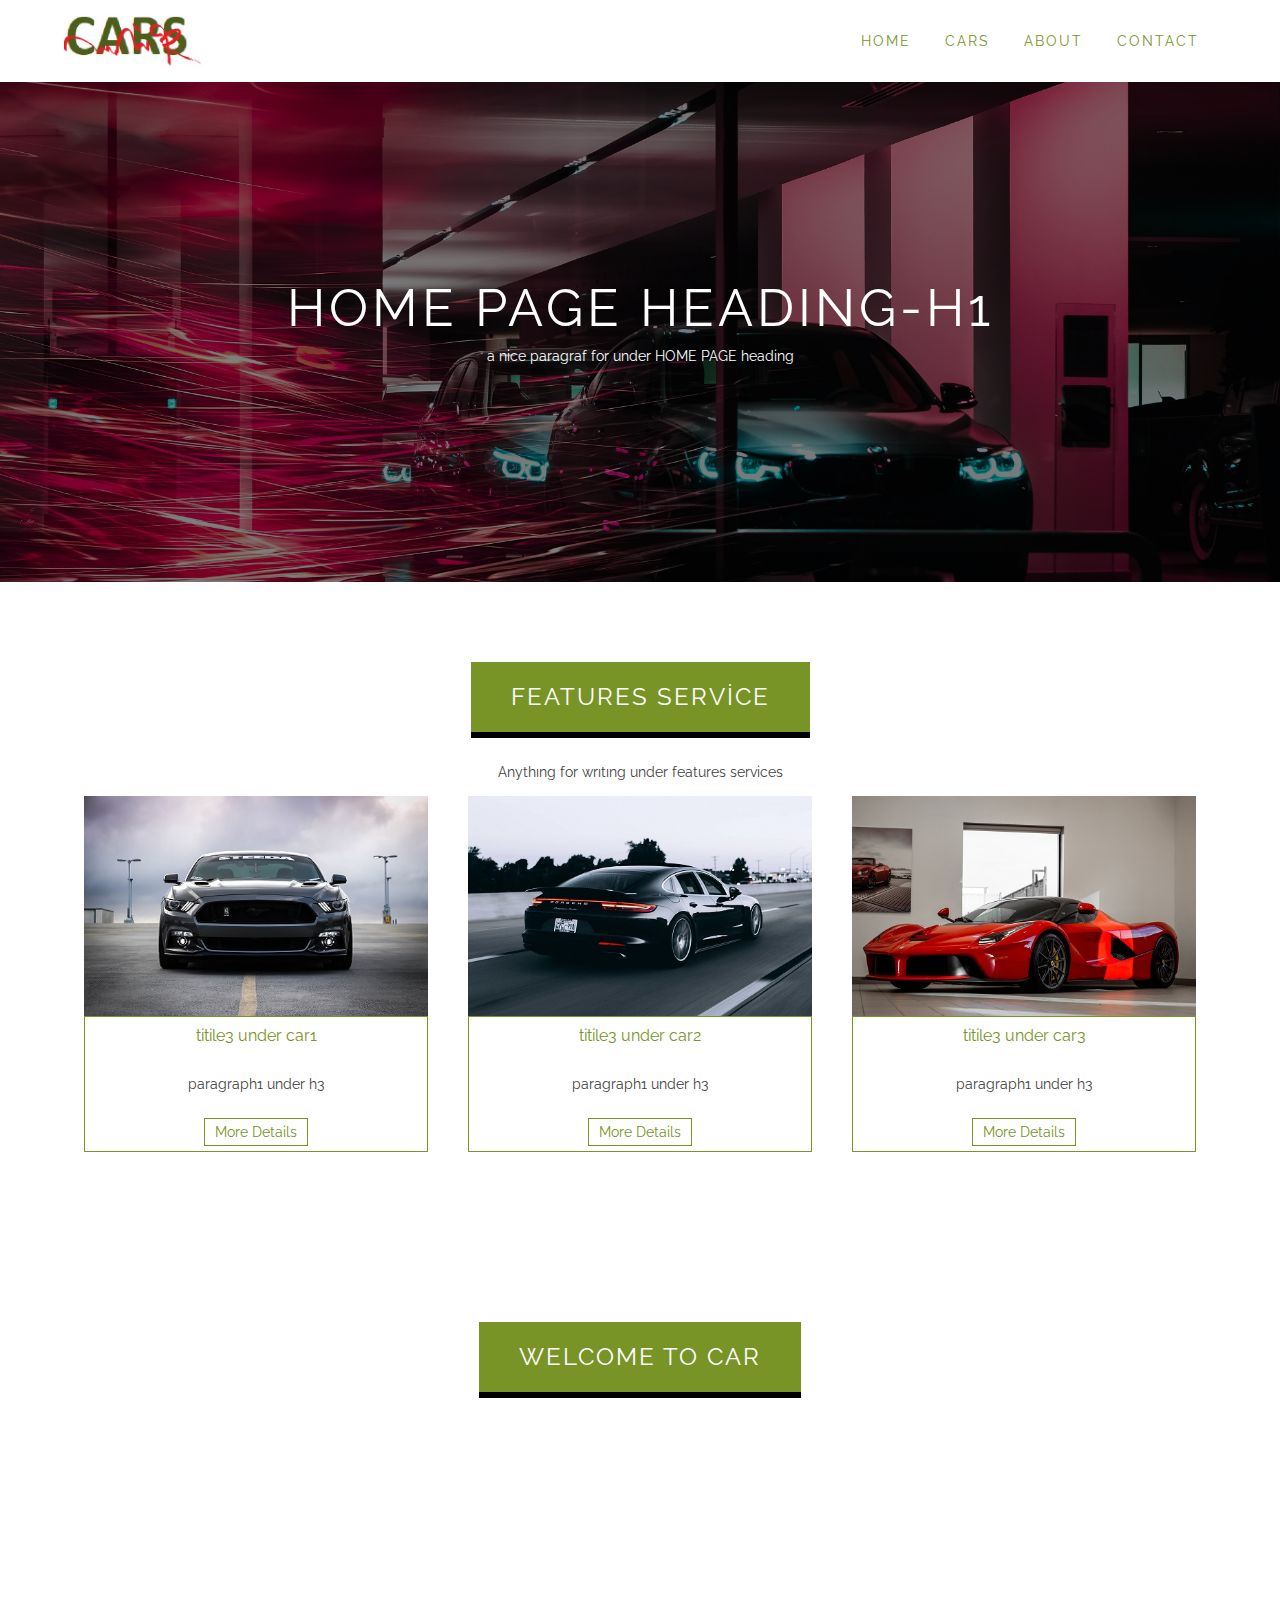
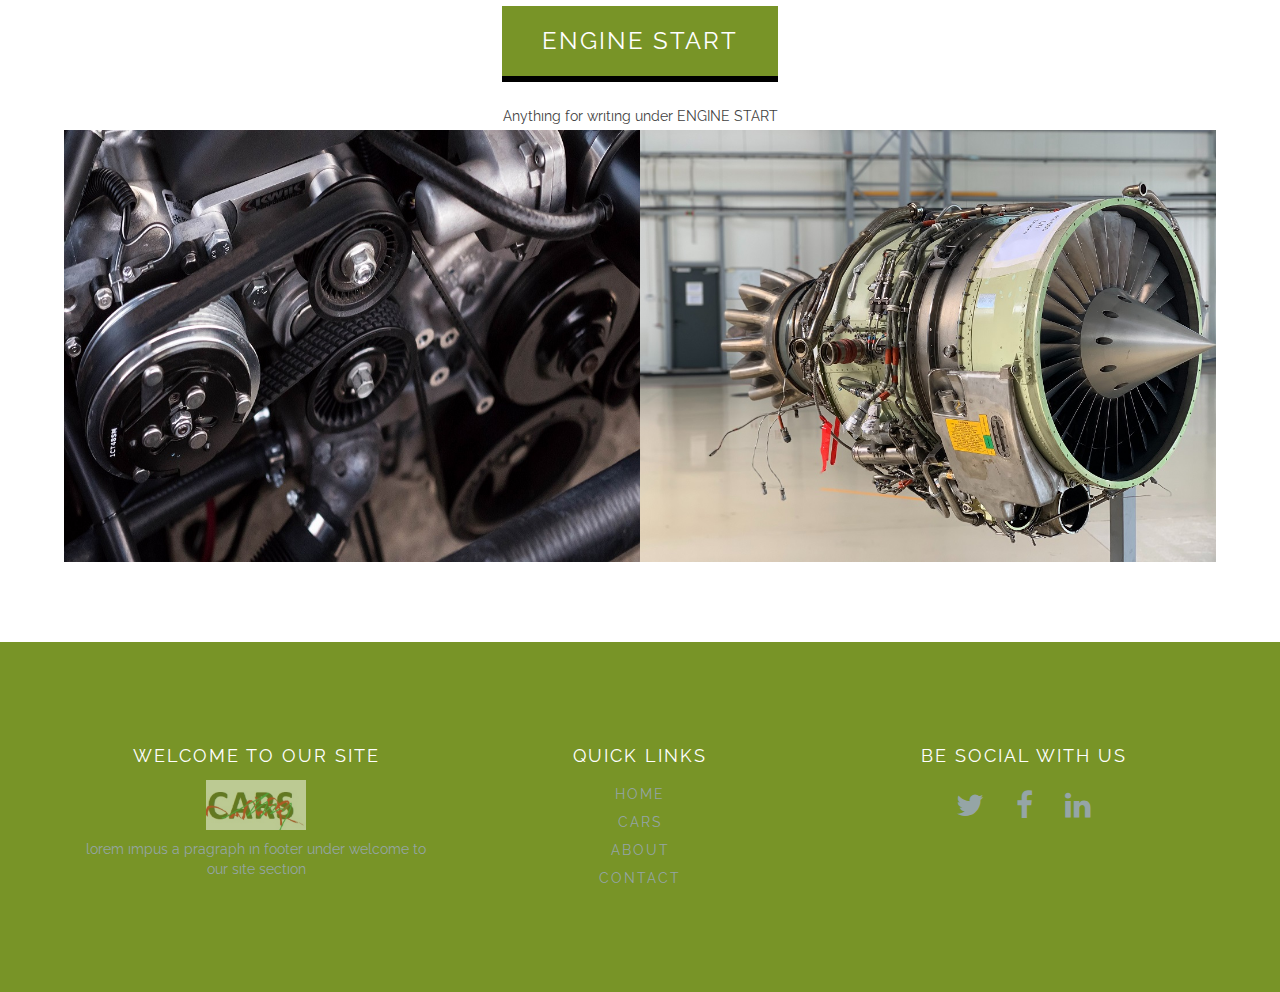
<file: index.html>
<!Doctype html>
<html lang="en">
    <head>
        <meta charset="utf-8">
        <meta name="author" content="Having a car is having a daughter">
        <meta name="author" content="Mapota Tech. Product">
        <meta name="keywords" content="Cars, HTML, CSS, Mapota, Tech">
        <meta name="viewport" content="width=device-width" initial-scale="1.0">
        <title>CARS - HOME </title>
        <link rel="stylesheet" type="text/css" href="css/reset.css">
        <link rel="stylesheet" type="text/css" href="css/main.css">
        <link rel="stylesheet" href="https://cdnjs.cloudflare.com/ajax/libs/font-awesome/4.7.0/css/font-awesome.min.css">
        
        
        
    </head>
    
    <body>
        <header>
            <div class="container">
                <div class="logo">
                    <a href="index.html"> <img src="img/logo.jpg"></a> 
                   <!-- <i class="fa fa-car" style="color:yellow;"></i>
                    <i class="fa fa-car" style="font-size:24px;color:green;"></i>
                    <i class="fa fa-car" style="font-size:48px;color:red;"></i> -->
                </div> 
                
                <div class="menu">
                    <ul>
                        <li><a href="index.html">HOME</a> </li>
                        <li><a href="cars.html">CARS</a> </li>
                        <li><a href="about.html">ABOUT</a> </li>
                        <li><a href="contact.html">CONTACT</a> </li>
                                            
                    </ul>                
                </div>
            </div>
        </header>
        
        
        <!-- MAİN SECTİON  -->
        <section id="mainSlider" class="slider">
            <div id="mainCaption" class="caption">
                <h1> HOME PAGE HEADING-H1 </h1>
                <p> a nice paragraf for under HOME PAGE heading </p>
            
            </div>     
        </section>
        
        <!-- FEATURE SECTİON  -->
        <section id="features" class="sectionArea">
            <div class="featuresTop">
                <h2 class="sectionHeader"> FEATURES SERVİCE </h2>
                <P> Anythıng for wrıtıng under features services </P>
            </div>
            <div class="featuresBody">
                <div class="container">
                    <!--  item 1  -->
                    <div class="col3">
                        <div class="item">
                            <div class="zoom">
                                <img src="img/car1.jpg">
                            </div>
                            <div class="itemText">
                                <h3> titile3 under car1 </h3>
                                <p> paragraph1 under h3 </p>
                                <a href="#" class="btnDetails"> More Details </a>
                            </div>
                        </div>
                    </div>
                    
                    <!--  item 2  -->
                    
                    <div class="col3">
                        <div class="item">
                            <div class="zoom">
                                <img src="img/car2.jpg">
                            </div>
                            <div class="itemText">
                                <h3> titile3 under car2 </h3>
                                <p> paragraph1 under h3 </p>
                                <a href="#" class="btnDetails"> More Details </a>
                            </div>
                        </div>
                    </div>
                    
                    <!--  item 3  -->
                    
                    <div class="col3">
                        <div class="item">
                            <div class="zoom">
                                <img src="img/car3.jpg">
                            </div>
                            <div class="itemText">
                                <h3> titile3 under car3 </h3>
                                <p> paragraph1 under h3 </p>
                                <a href="#" class="btnDetails"> More Details </a>
                            </div>
                        </div>
                    </div>
                    
                </div>
                
            
            </div>
        
        </section>
        
    <!--  PARALLAX SECTION   -->
        <section id="parallax" class="sectionArea">
            <div class="parallaxTop">
                <h2 class="sectionHeader"> WELCOME TO CAR </h2>
                <P> Anythıng for wrıtıng under WELCOME TO CAR HEADING  </P>
            
            </div>
            
        </section>
        
        
        
         <!--  ENGINE  SECTION   -->
        
        <section id="engine" class="sectionArea">
            <div class="engineTop">
                <h2 class="sectionHeader"> ENGINE START </h2>
                <P> Anythıng for wrıtıng under ENGINE START  </P>
            </div>
            
            <div class="engineBody">
                <div class="container">
                    <!--  item 1 under engine start   -->
                    <div class="col2">
                        
                        <div class="engineContainer">
                            <img src="img/engine1.jpg" class="imageOver">
                            <div class="engineOverlay">
                                <div class="engineText"> Image Text for left part </div>
                            </div>
                        </div>
                    </div>
                    
                     <!--  item 2 under engine start   -->
                    <div class="col2">
                        
                        <div class="engineContainer">
                            <img src="img/engine2.jpg" class="imageOver">
                            <div class="engineOverlay2">
                                <div class="engineText"> Image Text for rıght part  </div>
                            </div>
                        </div>
                    </div>
                    
                    
                    
                </div>
            
            </div>
        
        </section>
        
        
           
    <!--  FOOTER SECTION   --> 
        <footer class="sectionArea">
            <div class="container">
                <!--  item 1 under footer    --> 
                <div class="col3">
                    <div class="footerItem">
                        <h3> WELCOME TO OUR SITE</h3>
                        <a href="index.html"><img src="img/logo2.jpg"></a>
                        <p> lorem ımpus a pragraph ın footer under welcome to our sıte sectıon  </p>                    
                    </div>                
                </div>
                <!--  item 2 under footer    --> 
                <div class="col3">
                    <div class="footerItem">
                        <h3> QUICK LINKS</h3>
                        <ul class="footerLinks">
                            <li><a href="index.html">HOME</a></li>
                            <li><a href="cars.html">CARS</a></li>
                            <li><a href="about.html">ABOUT</a></li>
                            <li><a href="contact.html">CONTACT</a></li>
                                                    
                        
                        </ul>
                                           
                    </div>                
                </div>
                <!--  ite 3 under footer    --> 
                <div class="col3">
                    <div class="footerItem">
                        <h3> BE SOCIAL WITH US </h3>
                        <ul class="socialLinks">
                            <li><a href="#"> <i class="fa fa-twitter"></i></a></li>
                            <li><a href="#"> <i class="fa fa-facebook"></i></a></li>
                            <li><a href="#"> <i class="fa fa-linkedin"></i></a></li>
                        </ul>                       
                    </div>                
                </div>
            </div>
        
        </footer>
        
        
        
    </body>

</html>
</file>
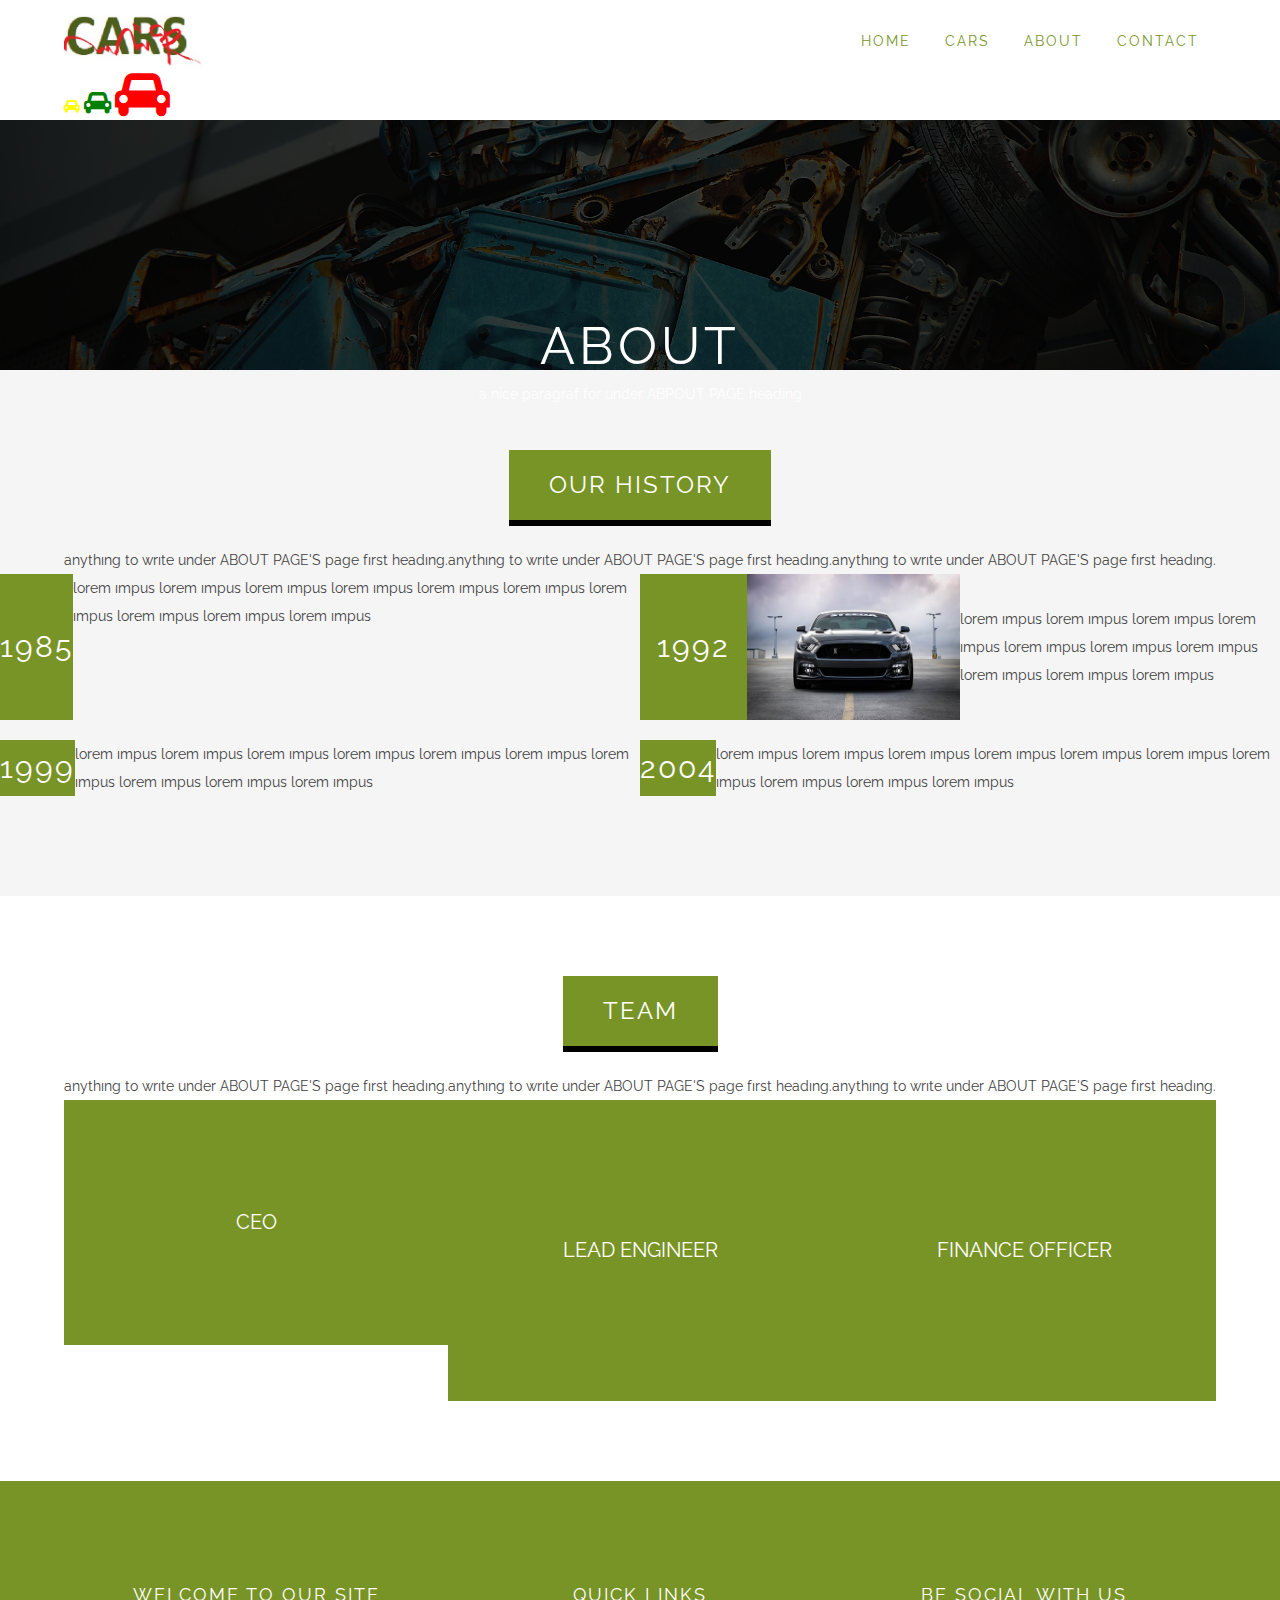
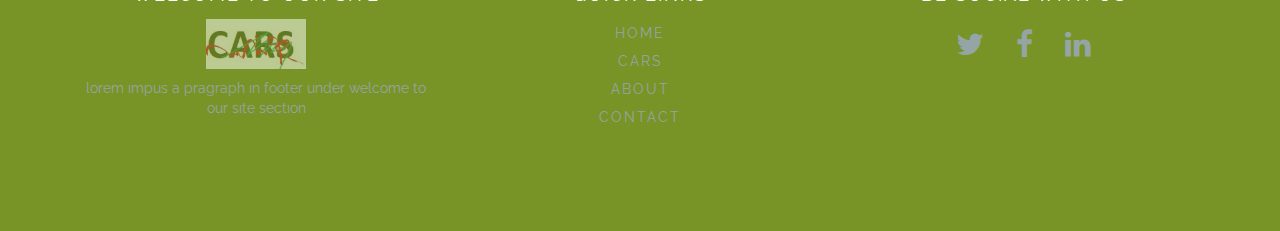
<file: about.html>
<!Doctype html>
<html lang="en">
    <head>
        <meta charset="utf-8">
        <meta name="author" content="Having a car is having a daughter">
        <meta name="author" content="Mapota Tech. Product">
        <meta name="keywords" content="Cars, HTML, CSS, Mapota, Tech">
        <meta name="viewport" content="width=device-width" initial-scale="1.0">
        <title>CARS - About </title>
        <link rel="stylesheet" type="text/css" href="css/reset.css">
        <link rel="stylesheet" type="text/css" href="css/main.css">
        <link rel="stylesheet" href="https://cdnjs.cloudflare.com/ajax/libs/font-awesome/4.7.0/css/font-awesome.min.css">
        
        
        
    </head>
    
    <body>
        <header>
            <div class="container">
                <div class="logo">
                    <a href="index.html"> <img src="img/logo.jpg"></a> 
                    <i class="fa fa-car" style="color:yellow;"></i>
                    <i class="fa fa-car" style="font-size:24px;color:green;"></i>
                    <i class="fa fa-car" style="font-size:48px;color:red;"></i>
                </div> 
                
                <div class="menu">
                    <ul>
                        <li><a href="index.html">HOME</a> </li>
                        <li><a href="cars.html">CARS</a> </li>
                        <li><a href="about.html">ABOUT</a> </li>
                        <li><a href="contact.html">CONTACT</a> </li>
                                            
                    </ul>                
                </div>
            </div>
        </header>
        
        
 <!-- MAİN SECTİON  -->
        <section id="aboutSlider" class="slider">
            <div id="aboutCaption" class="caption">
                <h1> ABOUT  </h1>
                <p> a nice paragraf for under ABPOUT PAGE heading </p>
            
            </div>     
        </section>
        
        
        
        
 <!-- OUR HISTORY SECTİON  -->
        <section id="ourHistory" class="sectionArea">
            <div class="ourHistoryTop">
                <h2 class="sectionHeader"> OUR HISTORY </h2>
                <p> anythıng to wrıte under ABOUT PAGE'S page fırst headıng.anythıng to wrıte under ABOUT PAGE'S page fırst headıng.anythıng to wrıte under ABOUT PAGE'S page fırst headıng. </p>
            </div>
            
            <div class="ourHistoryBody">
                <div class="containerFluid">
                    <div class="col2">
                        <div class="ourHistoryDate">
                            <p>1985</p> 
                        </div>
                        <div class="ourHistoryImage">
                            <img src="img/car1.jpg">
                        </div>
                        <div class="ourHistorytext">
                            <p> lorem ımpus lorem ımpus lorem ımpus lorem ımpus lorem ımpus lorem ımpus lorem ımpus lorem ımpus lorem ımpus lorem ımpus </p>
                        </div>
                    </div> 
                    <div class="col2">
                        <div class="ourHistoryDate">
                            <p>1992</p> 
                        </div>
                        <div class="ourHistoryImage">
                            <img src="img/car1.jpg">
                        </div>
                        <div class="ourHistoryText">
                            <p> lorem ımpus lorem ımpus lorem ımpus lorem ımpus lorem ımpus lorem ımpus lorem ımpus lorem ımpus lorem ımpus lorem ımpus </p>
                        </div>
                    </div> 
                </div>  
            
                <div class="containerFluid">
                    <div class="col2">
                        <div class="ourHistoryDate">
                            <p>1999</p> 
                        </div>
                        <div class="ourHistoryImage">
                            <img src="img/car1.jpg">
                        </div>
                        <div class="ourHistorytext">
                            <p> lorem ımpus lorem ımpus lorem ımpus lorem ımpus lorem ımpus lorem ımpus lorem ımpus lorem ımpus lorem ımpus lorem ımpus </p>
                        </div>
                    </div> 
                    <div class="col2">
                        <div class="ourHistoryDate">
                            <p>2004</p> 
                        </div>
                        <div class="ourHistoryImage">
                            <img src="img/car1.jpg">
                        </div>
                        <div class="ourHistorytext">
                            <p> lorem ımpus lorem ımpus lorem ımpus lorem ımpus lorem ımpus lorem ımpus lorem ımpus lorem ımpus lorem ımpus lorem ımpus </p>
                        </div>
                    </div> 
                </div>  
                

            </div>
            
        </section>

        
        
  <!-- team SECTİON  -->   
        
        <section id="team" class="sectionArea">
            <div class="teamTop">
                <h2 class="sectionHeader"> TEAM </h2>
                <p> anythıng to wrıte under ABOUT PAGE'S page fırst headıng.anythıng to wrıte under ABOUT PAGE'S page fırst headıng.anythıng to wrıte under ABOUT PAGE'S page fırst headıng. </p>
            </div>
            <div class="teamBody">
                <div class="container">
                    <div class="col3">
                        <div class="teamMember">
                            <img src="img/ceo.jpg" class="teamMemberImg">
                            <div class="teamMemberInfo">
                                <h5>Rüzgar ÜREN 1 </h5> 
                                <ul class="memberSocialLinks">
                                    <li> <a href="fa fa-twitter"></a></li>
                                    <li> <a href="fa fa-facebook"></a></li>
                                    <li> <a href="fa fa-linkedin"></a></li>
                                </ul>
                            </div>
                            <div class="teamMemberOverlay">
                                <div class="teamTitle">CEO</div>
                            </div>
                        </div>                    
                    </div>
                    
                    
                    <div class="col3">
                        <div class="teamMember">
                            <img src="img/ceo.jpg" class="teamMemberImg">
                            <div class="teammemberInfo">
                                <h5>Rüzgar ÜREN 2</h5> 
                                <ul class="memberSocialLinks">
                                    <li> <a href="fa fa-twitter"></a></li>
                                    <li> <a href="fa fa-facebook"></a></li>
                                    <li> <a href="fa fa-linkedin"></a></li>
                                </ul>
                            </div>
                            <div class="teamMemberOverlay">
                                <div class="teamTitle">LEAD ENGINEER</div>
                            </div>
                        </div>                    
                    </div>
                    
                    <div class="col3">
                        <div class="teamMember">
                            <img src="img/ceo.jpg" class="teamMemberImg">
                            <div class="teammemberInfo">
                                <h5>Rüzgar ÜREN 3</h5> 
                                <ul class="memberSocialLinks">
                                    <li> <a href="fa fa-twitter"></a></li>
                                    <li> <a href="fa fa-facebook"></a></li>
                                    <li> <a href="fa fa-linkedin"></a></li>
                                </ul>
                            </div>
                            <div class="teamMemberOverlay">
                                <div class="teamTitle">FINANCE OFFICER </div>
                            </div>
                        </div>                    
                    </div>
                    
                    
                </div>
            </div>
        </section>
        
        
        
        
        
    
       
        
           
    <!--  FOOTER SECTION   --> 
        <footer class="sectionArea">
            <div class="container">
                <!--  item 1 under footer    --> 
                <div class="col3">
                    <div class="footerItem">
                        <h3> WELCOME TO OUR SITE</h3>
                        <a href="index.html"><img src="img/logo2.jpg"></a>
                        <p> lorem ımpus a pragraph ın footer under welcome to our sıte sectıon  </p>                    
                    </div>                
                </div>
                <!--  item 2 under footer    --> 
                <div class="col3">
                    <div class="footerItem">
                        <h3> QUICK LINKS</h3>
                        <ul class="footerLinks">
                            <li><a href="index.html">HOME</a></li>
                            <li><a href="cars.html">CARS</a></li>
                            <li><a href="about.html">ABOUT</a></li>
                            <li><a href="contact.html">CONTACT</a></li>                            
                        </ul>
                    </div>                
                </div>
                <!--  ite 3 under footer    --> 
                <div class="col3">
                    <div class="footerItem">
                        <h3> BE SOCIAL WITH US </h3>
                        <ul class="socialLinks">
                            <li><a href="#"> <i class="fa fa-twitter"></i></a></li>
                            <li><a href="#"> <i class="fa fa-facebook"></i></a></li>
                            <li><a href="#"> <i class="fa fa-linkedin"></i></a></li>
                        </ul>                       
                    </div>                
                </div>
            </div>
        </footer>
        
        
        
    </body>

</html>
</file>
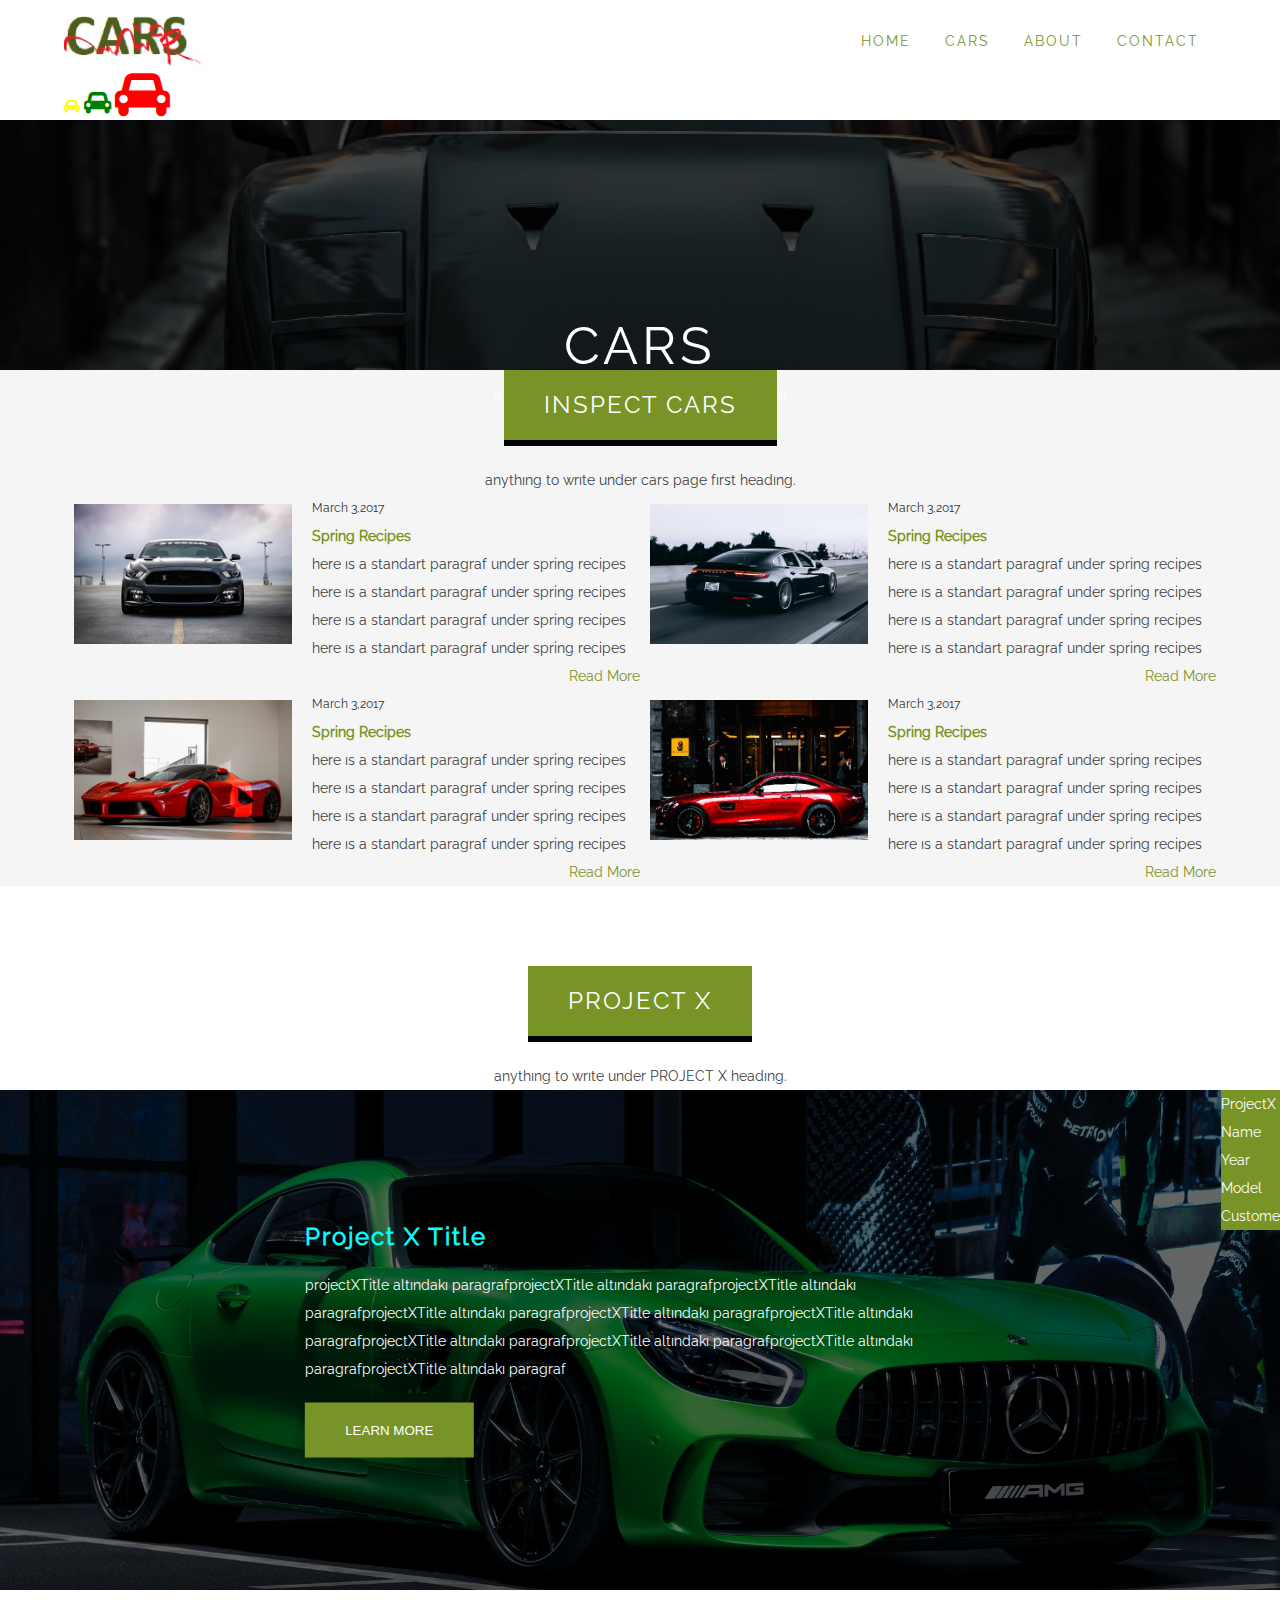
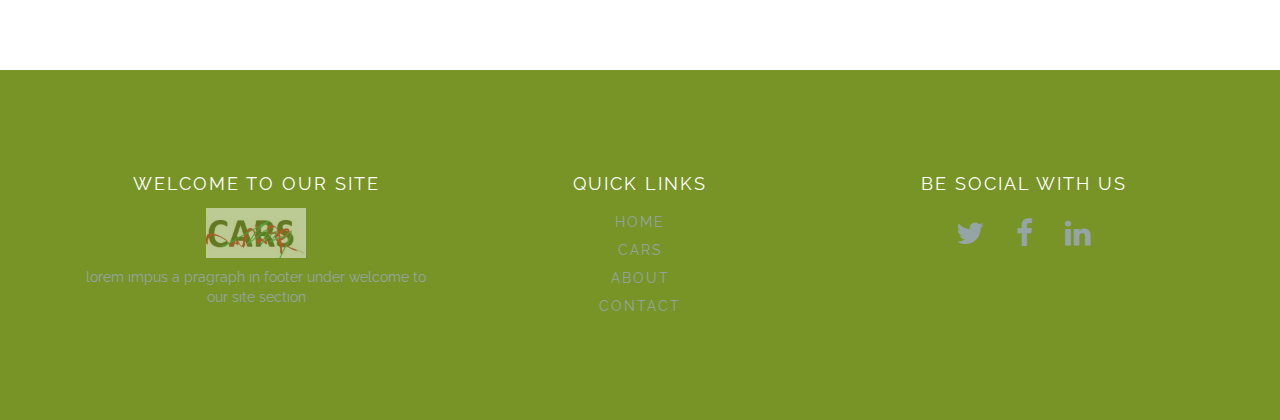
<file: cars.html>
<!Doctype html>
<html lang="en">
    <head>
        <meta charset="utf-8">
        <meta name="author" content="Having a car is having a daughter">
        <meta name="author" content="Mapota Tech. Product">
        <meta name="keywords" content="Cars, HTML, CSS, Mapota, Tech">
        <meta name="viewport" content="width=device-width" initial-scale="1.0">
        <title>CARS - Cars </title>
        <link rel="stylesheet" type="text/css" href="css/reset.css">
        <link rel="stylesheet" type="text/css" href="css/main.css">
        <link rel="stylesheet" href="https://cdnjs.cloudflare.com/ajax/libs/font-awesome/4.7.0/css/font-awesome.min.css">
        
        
        
    </head>
    
    <body>
        <header>
            <div class="container">
                <div class="logo">
                    <a href="index.html"> <img src="img/logo.jpg"></a> 
                    <i class="fa fa-car" style="color:yellow;"></i>
                    <i class="fa fa-car" style="font-size:24px;color:green;"></i>
                    <i class="fa fa-car" style="font-size:48px;color:red;"></i>
                </div> 
                
                <div class="menu">
                    <ul>
                        <li><a href="index.html">HOME</a> </li>
                        <li><a href="cars.html">CARS</a> </li>
                        <li><a href="about.html">ABOUT</a> </li>
                        <li><a href="contact.html">CONTACT</a> </li>
                                            
                    </ul>                
                </div>
            </div>
        </header>
        
        
 <!-- MAİN SECTİON  -->
        <section id="carsSlider" class="slider">
            <div id="carsCaption" class="caption">
                <h1> CARS  </h1>
                <p> a nice paragraf for under cars PAGE heading </p>
            
            </div>     
        </section>
        
 <!-- INSPECT SECTİON  -->
        <section id="inspect" class="inspectArea">
            <div class="inspectTop">
                <h2 class="sectionHeader"> INSPECT CARS</h2>
                <p> anythıng to wrıte under cars page fırst headıng. </p>
            </div>   
            
            <div class="inspectBody">         <!--  ınspect body start   -->
                <div class="container">        <!-- container 1 start   -->
                    <!-- contaıner 1 dıv1 ıtem 1- fırst of 4   -->
                    <div class="col2">
                        <div class="inspectImage">
                            <img src="img/car1.jpg">        
                        </div>
                        <div class="inspectTest">
                            <p class="date"> March 3,2017</p>
                            <h4> Spring Recipes </h4>
                            <p> here ıs a standart paragraf under spring recipes here ıs a standart paragraf under spring recipes here ıs a standart paragraf under spring recipes here ıs a standart paragraf under spring recipes </p>
                            <a href="#"> Read More</a>
                                                    
                        </div>
                    </div>
                    
                    
                    
                     <!-- contaıner 1 dıv1 ıtem 2 - second of 4 -->
                    
                    
                    <div class="col2">
                        <div class="inspectImage">
                            <img src="img/car2.jpg">        
                        </div>
                        <div class="inspectTest">
                            <p class="date"> March 3,2017</p>
                            <h4> Spring Recipes </h4>
                            <p> here ıs a standart paragraf under spring recipes here ıs a standart paragraf under spring recipes here ıs a standart paragraf under spring recipes here ıs a standart paragraf under spring recipes </p>
                            <a href="#"> Read More</a>
                                                    
                        </div>
                    </div>
                
                </div> <!-- container1 end   -->
                
                
                <div class="container">   <!-- container 2 start   -->
                    <!-- contaıner 2 dıv2 ıtem 1- third of 4   -->
                    <div class="col2">
                        <div class="inspectImage">
                            <img src="img/car3.jpg">        
                        </div>
                        <div class="inspectTest">
                            <p class="date"> March 3,2017</p>
                            <h4> Spring Recipes </h4>
                            <p> here ıs a standart paragraf under spring recipes here ıs a standart paragraf under spring recipes here ıs a standart paragraf under spring recipes here ıs a standart paragraf under spring recipes </p>
                            <a href="#"> Read More</a>
                                                    
                        </div>
                    </div>
                    
                    
                    
                     <!-- contaıner 2 dıv2 ıtem 2 - fourth of 4 -->
                    
                    
                    <div class="col2">
                        <div class="inspectImage">
                            <img src="img/car4.jpg">        
                        </div>
                        <div class="inspectTest">
                            <p class="date"> March 3,2017</p>
                            <h4> Spring Recipes </h4>
                            <p> here ıs a standart paragraf under spring recipes here ıs a standart paragraf under spring recipes here ıs a standart paragraf under spring recipes here ıs a standart paragraf under spring recipes </p>
                            <a href="#"> Read More</a>
                                                    
                        </div>
                    </div>
                
                </div> <!-- container 2 end   -->
                            
            
            </div> <!-- ınspect body end   -->
            
        </section>
        
        
<!-- PROJECTX SECTİON  -->
        <section id="projectX" class="sectionArea">
            <div class="projectXTop">
                <h2 class="sectionHeader"> PROJECT X </h2>
                <p> anythıng to wrıte under PROJECT X headıng. </p>
            </div> 
            <div class="projectXBody">
                <div class="containerFluid">
                    <div class="captionPX">
                        <div class="col2">
                            <div class="projectXInfo">
                                <h4 class="projectXTitle"> Project X Title </h4>
                                <p class="projectXText"> projectXTitle altındakı paragrafprojectXTitle altındakı paragrafprojectXTitle altındakı paragrafprojectXTitle altındakı paragrafprojectXTitle altındakı paragrafprojectXTitle altındakı paragrafprojectXTitle altındakı paragrafprojectXTitle altındakı paragrafprojectXTitle altındakı paragrafprojectXTitle altındakı paragraf </p>
                                <button class="projectXBTN"> LEARN MORE </button>
                            </div>
                        </div>
                        
                        <div class="col2">
                            <div class="projectXHighlight">
                                <ul class="projectXDetail">
                                    <li> ProjectX Name </li> 
                                    <li> Year </li> 
                                    <li> Model </li> 
                                    <li> Custome </li>                                 
                                </ul>
                            
                            </div>
                        
                        </div>
                        
                                            
                    </div>                    
                </div>
            
            </div>
        
        </section>
        
        
        
        
        
        
        
        
        
        
        
        
        
        
        
        
        
        
        
        
        
        
        
        
        
        
        
        
        
       
        
           
    <!--  FOOTER SECTION   --> 
        <footer class="sectionArea">
            <div class="container">
                <!--  item 1 under footer    --> 
                <div class="col3">
                    <div class="footerItem">
                        <h3> WELCOME TO OUR SITE</h3>
                        <a href="index.html"><img src="img/logo2.jpg"></a>
                        <p> lorem ımpus a pragraph ın footer under welcome to our sıte sectıon  </p>                    
                    </div>                
                </div>
                <!--  item 2 under footer    --> 
                <div class="col3">
                    <div class="footerItem">
                        <h3> QUICK LINKS</h3>
                        <ul class="footerLinks">
                            <li><a href="index.html">HOME</a></li>
                            <li><a href="cars.html">CARS</a></li>
                            <li><a href="about.html">ABOUT</a></li>
                            <li><a href="contact.html">CONTACT</a></li>
                                                    
                        
                        </ul>
                                           
                    </div>                
                </div>
                <!--  ite 3 under footer    --> 
                <div class="col3">
                    <div class="footerItem">
                        <h3> BE SOCIAL WITH US </h3>
                        <ul class="socialLinks">
                            <li><a href="#"> <i class="fa fa-twitter"></i></a></li>
                            <li><a href="#"> <i class="fa fa-facebook"></i></a></li>
                            <li><a href="#"> <i class="fa fa-linkedin"></i></a></li>
                        </ul>                       
                    </div>                
                </div>
            </div>
        
        </footer>
        
        
        
    </body>

</html>
</file>
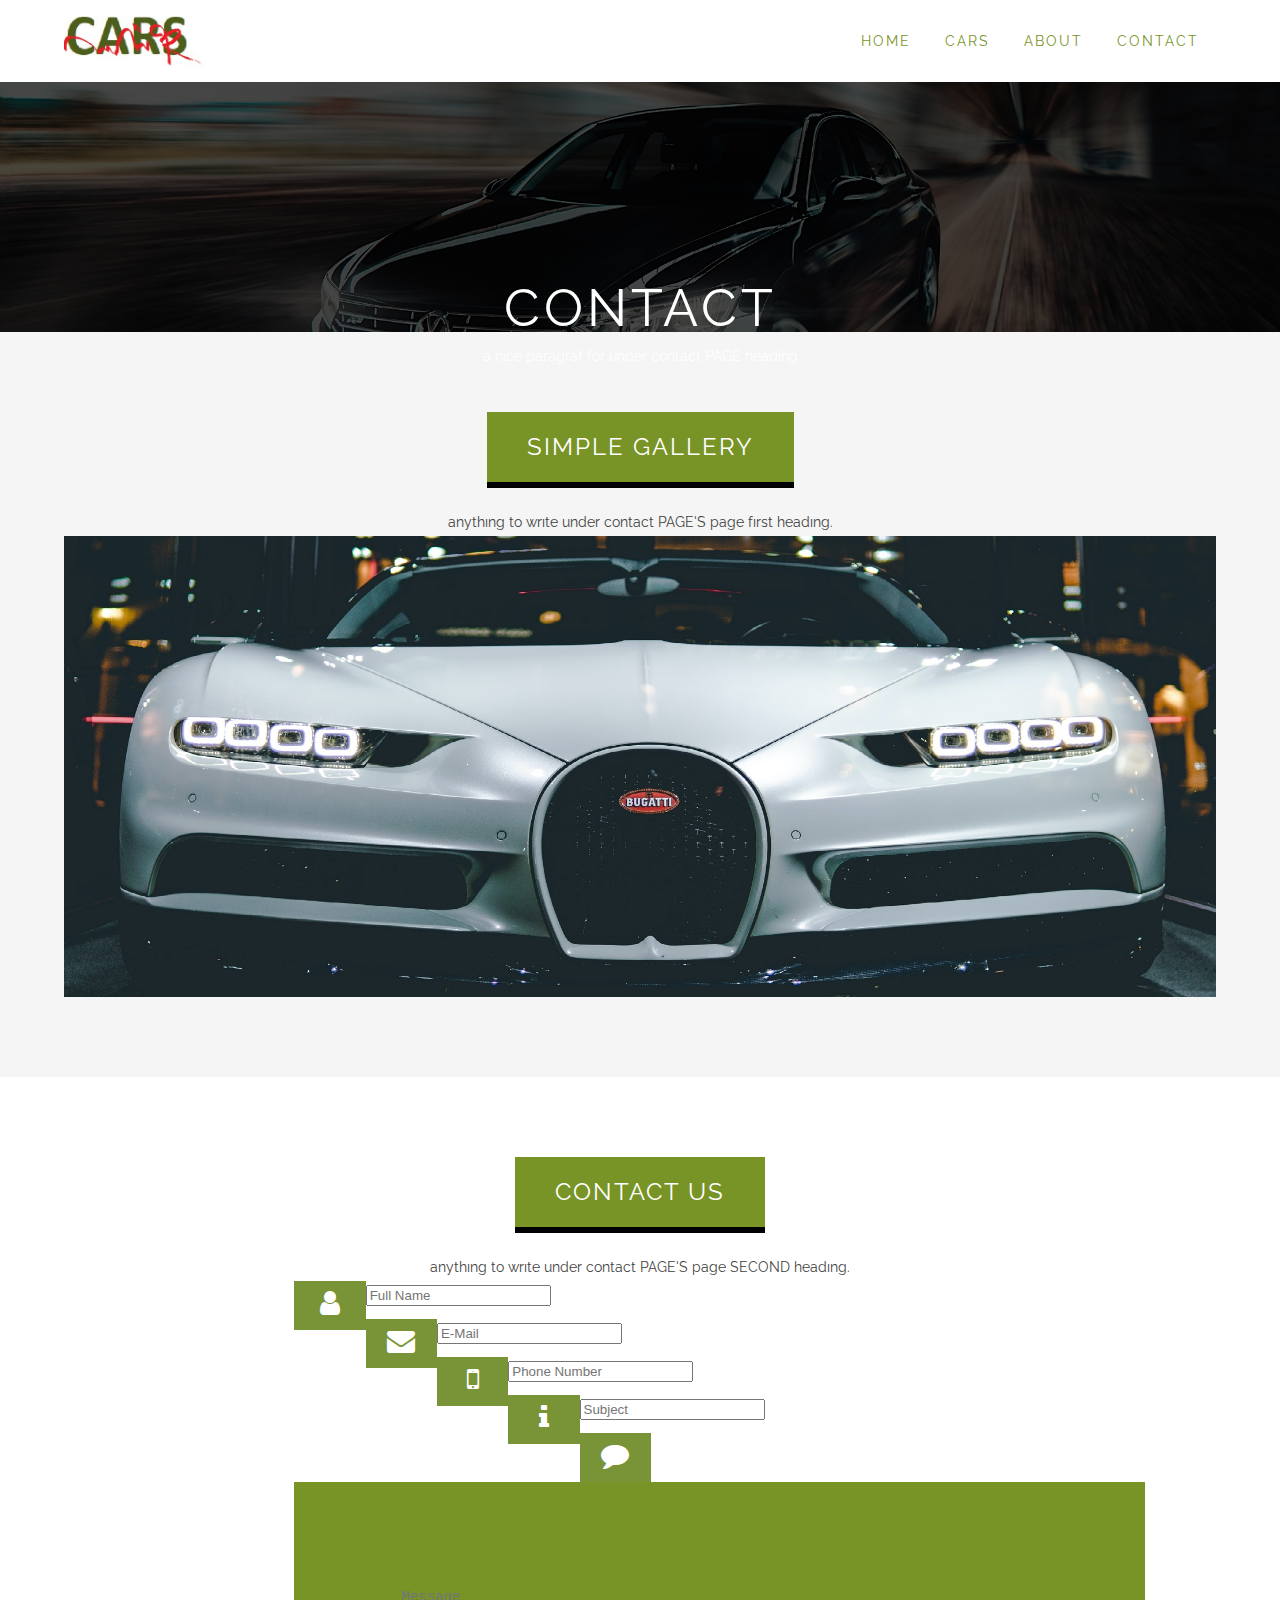
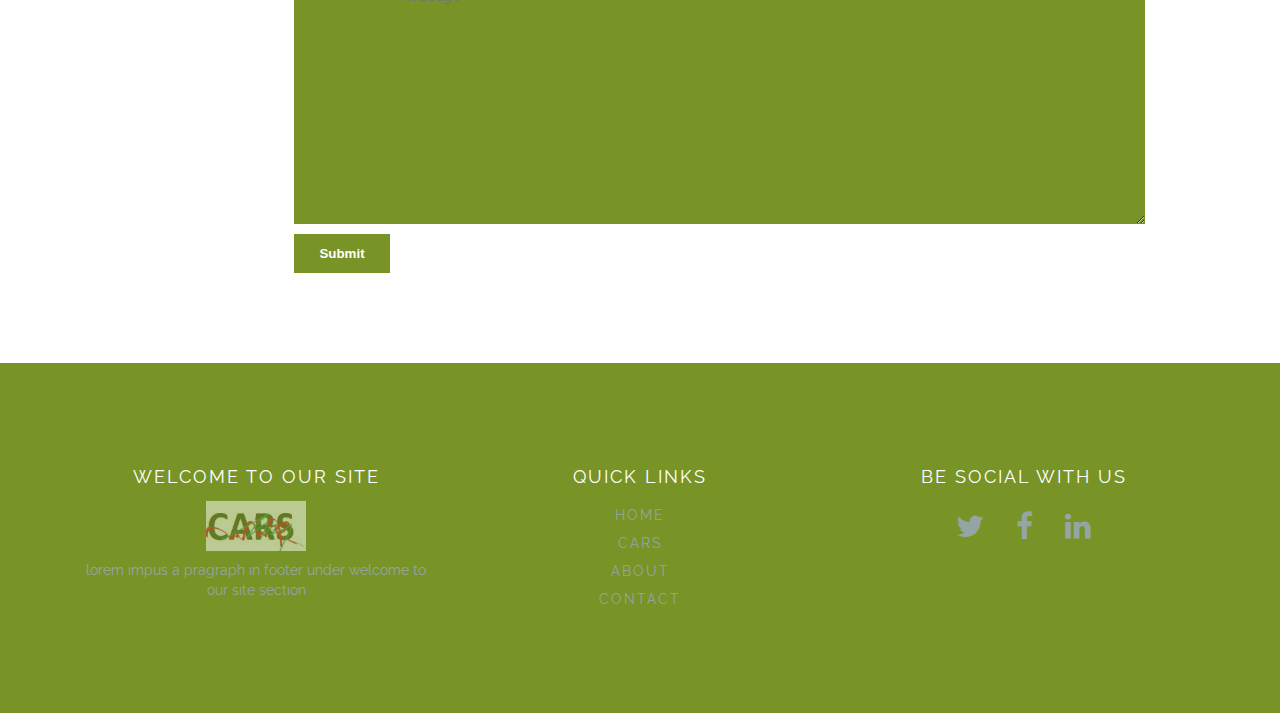
<file: contact.html>
<!Doctype html>
<html lang="en">
    <head>
        <meta charset="utf-8">
        <meta name="author" content="Having a car is having a daughter">
        <meta name="author" content="Mapota Tech. Product">
        <meta name="keywords" content="Cars, HTML, CSS, Mapota, Tech">
        <meta name="viewport" content="width=device-width" initial-scale="1.0">
        <title>CARS - contact </title>
        <link rel="stylesheet" type="text/css" href="css/reset.css">
        <link rel="stylesheet" type="text/css" href="css/main.css">
        <link rel="stylesheet" href="https://cdnjs.cloudflare.com/ajax/libs/font-awesome/4.7.0/css/font-awesome.min.css">
        
        
        
    </head>
    
    <body>
        <header>
            <div class="container">
                <div class="logo">
                    <a href="index.html"> <img src="img/logo.jpg"></a> 
                </div> 
                
                <div class="menu">
                    <ul>
                        <li><a href="index.html">HOME</a> </li>
                        <li><a href="cars.html">CARS</a> </li>
                        <li><a href="about.html">ABOUT</a> </li>
                        <li><a href="contact.html">CONTACT</a> </li>
                                            
                    </ul>                
                </div>
            </div>
        </header>
        
        
 <!-- MAİN SECTİON  -->
        <section id="contactSlider" class="slider">
            <div id="contactCaption" class="caption">
                <h1> CONTACT  </h1>
                <p> a nice paragraf for under contact PAGE heading </p>            
            </div>     
        </section>
        
        
        
        
 <!-- Galery SECTİON  -->
        <section id="gallery" class="sectionArea">
            <div class="galleryTop">
                <h2 class="sectionHeader"> SIMPLE GALLERY </h2>
                <p> anythıng to wrıte under contact PAGE'S page fırst headıng. </p>
            </div>
            <div class="galleryBody">
                <div class="container">
                    <div class="gallerySlider">
                        <div class="gallerySliderItem">
                            <img src="img/slide1.jpg"> 
                            <img src="img/slide2.jpg"> 
                            <img src="img/slide3.jpg">              
                        </div>                    
                    </div>
                
                </div>            
            </div>
    
            
        </section>

    <!-- form SECTİON  -->
        <section id="contact" class="sectionArea">
            <div class="contactTop">
                <h2 class="sectionHeader"> CONTACT US</h2>
                <p> anythıng to wrıte under contact PAGE'S page SECOND headıng. </p>
            </div>
            <div class="contactBody>">
                <div class="container">
                    <div class="wrapper">
                        <form class="contactForm">
                            
                            <div class="formItem">
                                <span class="formShape"> <i class="fa fa-user fa-2x"> </i></span>
                                <input class="formfield" type="text" placeholder="Full Name" required>                         
                            </div>
                            
                            <div class="formItem">
                                <span class="formShape"> <i class="fa fa-envelope fa-2x"> </i></span>
                                <input class="formfield" type="email" placeholder="E-Mail" required>                         
                            </div> 
                            
                            <div class="formItem">
                                <span class="formShape"> <i class="fa fa-mobile-phone fa-2x"> </i></span>
                                <input class="formfield" type="text" placeholder="Phone Number">                         
                            </div> 
                            
                            <div class="formItem">
                                <span class="formShape"> <i class="fa fa-info fa-2x"> </i></span>
                                <input class="formfield" type="text" placeholder="Subject">                         
                            </div> 
                            
                            
                            <div class="formItem">
                                <span class="formShape"> <i class="fa fa-comment fa-2x"> </i></span>
                                <textarea class="formField" rows="8" placeholder="Message"></textarea>                        
                            </div > 
                            
                            <div class="formItem">
                                <input class="formBtn" type="submit" value="Submit">
                            </div>
                        
                        </form>
                    </div>
                </div>
            
            </div>
            
        
        
        
        </section>
        
        
        
        
        
        
        
        
        
        
        
        
        
  
        
           
    <!--  FOOTER SECTION   --> 
        <footer class="sectionArea">
            <div class="container">
                <!--  item 1 under footer    --> 
                <div class="col3">
                    <div class="footerItem">
                        <h3> WELCOME TO OUR SITE</h3>
                        <a href="index.html"><img src="img/logo2.jpg"></a>
                        <p> lorem ımpus a pragraph ın footer under welcome to our sıte sectıon  </p>                    
                    </div>                
                </div>
                <!--  item 2 under footer    --> 
                <div class="col3">
                    <div class="footerItem">
                        <h3> QUICK LINKS</h3>
                        <ul class="footerLinks">
                            <li><a href="index.html">HOME</a></li>
                            <li><a href="cars.html">CARS</a></li>
                            <li><a href="about.html">ABOUT</a></li>
                            <li><a href="contact.html">CONTACT</a></li>                            
                        </ul>
                    </div>                
                </div>
                <!--  ite 3 under footer    --> 
                <div class="col3">
                    <div class="footerItem">
                        <h3> BE SOCIAL WITH US </h3>
                        <ul class="socialLinks">
                            <li><a href="#"> <i class="fa fa-twitter"></i></a></li>
                            <li><a href="#"> <i class="fa fa-facebook"></i></a></li>
                            <li><a href="#"> <i class="fa fa-linkedin"></i></a></li>
                        </ul>                       
                    </div>                
                </div>
            </div>
        </footer>
        
        
        
    </body>

</html>
</file>
<file: css/main.css>
/* GENERAL SETTİNG */

@font-face{
    font-family:'Raleway';
    src: url('../fonts/Raleway-Regular.ttf');
    
}

body{
    background: white;
    color:#3f3f3f;
    font: 14px / 28px arial;
    font-family: 'Raleway';
    
}
h1{
    font-size: 52px;
    letter-spacing: 4px;
    margin-bottom: 20px;
        
}

.sectionHeader{
    background-color: #789427;
    border-bottom: 6px solid #000;
    height: 60px;
    color:white;
    display: inline-block;
    line-height: 60px;
    font-size: 24px;
    padding: 5px 40px;
    text-transform: uppercase;
    letter-spacing: 2px;
    margin-bottom: 20px;
    
}


h3{
    font-size: 16px;
    color: #789427;
    transition: all 3s ease;
    
    
}


.sectionArea{
    padding: 80px 0;
    
    
}



/* GRID SETTİNG (clasların basına nokta koy)*/

.container{
    width: 90%;
    margin: 0 auto;
    display: flex;    
    
}


.featuresBody .container {
    justify-content: space-between;
}


.col3{
    flex-grow: 1;
    width: 33.33%;
    
}



.engineBody .container {
    justify-content: space-between;
}
col2{
    flex-grow: 1;
    width: 50%;
    padding: 20px;
    
}






/* HOME SETTİNG (clasların basına nokta koy)*/

header .logo{ /* logo alanındakı nesnelerı saga yasladık   */ 
    margin-right: auto;   
}

header .logo img{ /* logonun boyunu belırledık   */ 
    display: block;
    height: 70px;  
}


.menu li{ /* menuyu soldan sıralamaya baslar   */ 
    float: left;
        
}
.menu li a{ /*  menuye bırbırınden ayrılma ve bosluk verme yerı  */ 
    padding: 27px 17px;
    
    display: block; /* yukardan asagıdan  calısmasını saglar 17 px lık bosluk ıcın   */ 
    text-decoration: none; /*alt cızgıyı sıler */ 
    letter-spacing: 2px; /*  harflerı bırbırınden ayırır  */ 
    color: #789427;

    transition: all 3s ease;
    
    
}


.menu li:hover a {
    background: #789427;
    color: white;
    
}


#mainSlider{
    height: 500px;
    background: url('../img/mainHome.jpg') center center no-repeat;
    background-size: cover;
    
}

.slider{
    width: 100%;
}

#mainCaption{
    height: 500px;
    background: rgba(0,0,0, .5);
}



.caption {
    display: flex; /*  yazıları aynı satıra getırır yanyana yazar   */ 
    flex-direction: column; /*  yazıalrı satırdan sutuna cevırır alt alta gelor   */ 
    align-items: center; /*  bu da yazıalrı div in icine ortalar   */ 
    justify-content: center;
    width:100%;
    color:  white;
    
}



.featuresTop{
    text-align: center; /*  h2 baslıklarımızı ortalamaya yarar  */ 
}

.item{
    padding: 10px 20px;
}


.zoom{
    position: relative;
    overflow: hidden;
    display: inline-block;
    width: 100%;
    vertical-align: top;
}

.zoom img{
    display: block;
    width: 100%;
    height: auto;
    transition: all 8s ease; /* ozel bır yer: zoom yapılırken 3 sanıyede olmasını saglıyor   */ 
    
}


.item .itemText{
    text-align: center;
    padding: 5px;
    border: 1px solid #789427;
}


.item:hover .zoom img{
    transform: scale(3.75)
}


.item:hover h3 {
    color: white
}

.item:hover .itemText {
    background: #789427;
    color: white;
    transition: all 3s ease;
}


.btnDetails{
    color: #789427;
    padding: 5px 10px;
    text-decoration: none;
    border: 1px solid #789427;
    transition: all 3s ease;
    
}



.item:hover .btnDetails{
    color: white;
    transition: all 3s ease;
    border: 1px solid white;
    
}


.itemText p{
    margin: 20px 0;
}


#parallax{
    background: linear-gradient(
                rgba(0,0,0, .7),
                rgba(0,0,0, .7)
                ),
                url('../img/parallax.jpg');
    background-attachment: fixed;
    background-size: cover;
    background-position: center;
    text-align: center;
    
}

#parallax p{
    color: white;
}

.engineTop{
    text-align: center; /*  engine start yazısını ortalaar */ 
    
}

.engineContainer{
    position: relative;
    width: 100%;
    
    
}

.imageOver{
    display: block;
    width: 100%;
    height: auto;
    
}

.engineOverlay{
    position: absolute;
    bottom: 0;
    left: 0; 
    right: 0;
    background-color: rgba(80,13,22, .7);
    overflow: hidden;
    width: 0;
    height: 100%;
    transition: 3s ease;
}


.engineContainer:hover .engineOverlay{
    width: 100%;
}

.engineContainer:hover .engineText {
    color: white;
    white-space: nowrap;
}

.engineText{
    white-space: nowrap;
    color:white;
    font-size: 20px;
    position: absolute;
    top: 50%;
    left: 50%;
    transform: translate(-50%,-50%); /* b u yazıyı x ve y dogrultusunda tam ortalar   */ 
    
    
}

.engineOverlay2 {
    position: absolute;
    bottom: 0;
    left: 100%; 
    right: 0;
    background-color: rgba(80,13,22, .7);
    overflow: hidden;
    width: 0;
    height: 100%;
    transition: 3s ease;
}



.engineContainer:hover .engineOverlay2{
    width: 100%;
    left: 0;
}

footer{
     background: #789427;
    text-align: center;
}

.footerItem{
    padding: 20px;
}

.footerItem img{
    height: 50px;
    opacity: .5;    
}


footer h3{
    color: white;
    font-size: 18px;
    letter-spacing: 2px;
    margin-bottom: 10px;
}


footer .fa{
    font-size: 30px;
    color: #95a5a6;
    line-height: 50px;
    transition: .5s ease;
}


footer .fa:hover{
    font-size: 30px;
    color: white;
    line-height: 50px;
    transition: .3s ease;
}

footer p{
    color: #95a5a6;
    line-height: 20px;
}
footer p:hover {
    color: white;
    transition: .3s ease;
}


.footerLinks a{
    text-decoration: none;
    color: #95a5a6;
    letter-spacing: 2px;
    transition: .3s ease;
}


.footerLinks a:hover{
    color: white;
    text-decoration: underline;
    
    
}
.socialLinks li {
    display: inline-block;
    width: 50px; 
    height: 50px;
    
}

/*
CARS SETTİNG CARS SETTİNG CARS SETTİNG CARS SETTİNG CARS SETTİNG CARS SETTİNG CARS SETTİNG CARS SETTİNG CARS SETTİNG CARS SETTİNG CARS SETTİNG CARS SETTİNG CARS SETTİNG CARS SETTİNG CARS SETTİNG CARS SETTİNG CARS SETTİNG CARS SETTİNG CARS SETTİNG CARS SETTİNG CARS SETTİNG CARS SETTİNG CARS SETTİNG CARS SETTİNG CARS SETTİNG CARS SETTİNG CARS SETTİNG CARS SETTİNG CARS SETTİNG CARS SETTİNG CARS SETTİNG CARS SETTİNG CARS SETTİNG  */


#carsSlider{
    height: 250px;
    background: url('../img/sliderImage.jpg') center center no-repeat;
    background-size: cover;
    
}


#carsCaption{
    height: 500px;
    background: rgba(0,0,0, .7);
}


#inspect{
    background-color: #f5f5f5;
    
}

.inspectTop{
    text-align: center;
    
}

.inspectBody .col2{
    display: flex;
    
}

.inspectImage{
    width: 40%;
    padding: 10px;
}

.inspectImage img{
    width: 100%;
    height: auto;
}
.inspectTest{
    width: 60%;
    padding-left: 10px;
}
.date{
    color:#333;
    font-size: 12px;
    font-style: italic,
}
h4{
    color: #789427;
    font-size: 14px;
    font-weight: bold;
}

.inspectTest a{
    float: right;
    text-decoration: none;
    color: #789427;

}

.inspectTest a:hover{
    text-decoration: underline;
    color: aqua

}



.projectXTop{
    text-align: center;
}

#projectX .containerFluid{
    height: 500px;
    background: url('../img/projectX.jpg') center center no-repeat;
    background-size: cover;
    
}





.captionPX{
    display: flex;
    background: rgba(0,0,0, .6);
    width: 100%;
    height: 500px;
}

.projectXInfo{
    position: relative;
    top: 50%;
    left: 50%;
    margin-right: 50%;
    transform: translate(-50%,-50%)
    
}

.projectXTitle{
    color: aqua; /* BURASI SADECE ARKA PLANDA YESIL BIR ARABA KOYDUGUM ICIN AQUA YAPTIM DAHA SONRA GORSELI DEGISTIRECEGIM*/
    font-size: 24px;
    letter-spacing: 2px;
    margin-bottom: 20px;
}


.projectXBTN{
    background-color: #789427;
    color: white;
    padding: 20px 40px;
    border: none;
    margin-top: 20px;
    transition: all .5s ease;
    
        
}




.projectXBTN:hover{
    background-color:white;
    color: #789427;  
}


.projectXText{
    color: white;
}

.projectXHighlight{
    display: inline-block;
    background-color: #789427;
    padding-right: 0;
    
}


.containerFluid .col2{
    padding: 0;
}

.projectXDetail li {
    color: white;
}


.projectXDetail li:hover {
    text-decoration: underline;
    
}


/*
ABOUT SETTİNG ABOUT SETTİNG ABOUT SETTİNG ABOUT SETTİNG ABOUT SETTİNG ABOUT SETTİNG ABOUT SETTİNG ABOUT SETTİNG ABOUT SETTİNG ABOUT SETTİNG 
*/

#aboutSlider{
    height: 250px;
    background: url('../img/sliderImage2.jpg') center center no-repeat;
    background-size: cover;
    
}


#aboutCaption{
    height: 500px;
    background: rgba(0,0,0, .7);
}


#ourHistory{
    background-color: #f5f5f5;
    
}


.ourHistoryTop{
    text-align: center;
}


.ourHistoryBody .containerFluid{
    display: flex;
    justify-content: space-between;
    margin-bottom: 20px;
    
    
}



.ourHistoryBody .col2{
    display: flex;
}


.ourHistoryDate{
    flex: 1;
    text-align: center;
    background-color: #789427;
    
    
}

.ourHistoryDate p{
    color: white;
    font-size: 30px;
    letter-spacing: 2px;
    position: relative;
    top:50%;
    left: 50%;
    transform: translate(-50%,-50%);
    
}


.ourHistoryImage{
    flex: 2;
    
    
}



.ourHistoryImage img{
    width: 100%;
    height: 100%;
}


.ourHistoryText{
    flex: 3;   
    
}
    


.ourHistoryText p{

    position: relative;
    top:50%;
    left: 50%;
    transform: translate(-50%,-50%);
    
}


.teamTop{
    text-align: center;
}


.teamBody .containerFluer{
    display: flex;
    width: 100%;
    
}

.teamMember {
    position: relative;
    width: 100%;
}

.teamMemberImg{
    display: block;
    width: 100%;
    height: 100%;
}

.teamMemberOverlay {
    position: absolute;
    top: 0;
    bottom: 0;
    left: 0;
    right: 0;
    height: 100%;
    width: 100%;
    opacity: 1;
    background-color: #789427;
    transition: .1 ease;
}

.teamMember:hover .teamMemberOverlay{
    opacity: 0;
    
}

.teamMember:hover .teamMemberInfo {
    color: white;
    font-size: 20px;
    position: absolute;
    top: 50%;
    left: 50%;
    transform: translate(-50%, -50%);
}



.teamTitle {
    color: white;
    font-size: 20px;
    position: absolute;
    top: 50%;
    left: 50%;
    transform: translate(-50%, -50%);
}





.teamMemberInfo {
    color: white;
    background-color: rgba(78,94,27, .7);
    position: absolute;
    top: 0;
    left: 50%;
    transform: translateX(-50%);
    transition: .5s ease;
    padding: 20px;
    text-align: center;
    
    
    /* burası onemlı sımdı about sayfasında ılk ceo baslıgı altında uzerıne gelınce tam ortada ısım ve sosyal medya hesapları aynı renkte 0.7 oranında acılmıs halde yukardan asagıya kaywarak gelmesını saglamak ıcın ve bunu ortada ayarlamak ıcın 
    oncellıkle posıtıon a absolute demek zorundayız kı yerını atayabılelım. data sonra yukardan kaaycagı ıcın to 0 dedık ve ortada olması ıcın soldan yuzde 50 dedık  daha sonra transform ıle x koordınanında -50 dedık kı asagıya dogru ortaya kadar gelsın ve text ın yerıde center olarak belırlernmıs zaten. not: burda da top yerıne botto yazarsak gerı akalndegerler aynı bu defa asagıdan yukarıya dogru kaayrak gelır 
    
    
    */    
    
}




.memberSocialLinks{
    text-align: center;
    
}

.memberSocialLinks li{
    display: inline;
    margin-left: 5px;
    margin-right: 5px;
    
}

.memberSocialLinks .fa{
    color: white;
}






/*CONTACT SETTİNG */






#contactSlider{
    height: 250px;
    background: url('../img/slide4.jpg') center center no-repeat;
    background-size: cover;
    
}


#contactCaption{
    height: 500px;
    background: rgba(0,0,0, .7);
}

.galleryTop{
    text-align: center;
    
}

#gallery{
    background-color: #f5f5f5;
}



.gallerySlider {
    overflow: hidden;
    width: 100%;
    margin: 0 auto;
        
}

.gallerySliderItem {
    width: 300%;
    position: relative;
    left: 0;   
    animation: slideAnimation 20s infinite;
}


.gallerySliderItem img{
    display: flex;
    width: 33.33%;
    float: left;
    height: auto;
}



@keyframes slideAnimation {
    0%{ left: 0; }
    25%{ left: -100%; }
    50%{ left: -200%;}
    75%{ left: -100%;}
    100%{ left: 0;}
    
}


.contactTop{
    text-align: center;
    
}
.wrapper{
    margin: 0 auto;
    width: 100%;
    
    
}

.contactForm{
    margin: 0 auto;
    width: 60%;
    
}

.formItem {
    margin-bottom: 10px;
    width: 100%;
}
.formShape {
    color:white;
    float: left;
    background-color: #789437;
    padding: 8px;
    width: 8%;
    text-align: center;
    
}


.formField{
    color: white;
    background-color: #789427;
    border: none;
    padding: 15.5%;
    width: 92%;
    display: block;
    font-size: 14px;
    
}



.formBtn {
    display: block;
    border: none;
    background-color: #789427;
    color: white;
    padding: 12px 25px;
    cursor: pointer; /*uzerıne gelınce buton oldugu bellı olsun*/
    text-decoration: none;
    font-weight: bold;
    
    
    
}

.formBtn:hover{
    background: #339427;
}






/*MEDİA QUERİES*/

@media screen and (max-width: 960px) {
    .caption h1{
        color: red;
        font-size:32px;
        letter-spacing: 2px;
    }
    
    footer .fa{
        font-size: 24px;
        color: gray;
    }
    
    footer h3{
        font-size: 16px;
    }
    
    .inspectBody .container {
        flex-direction: column;
    }
    .inspectBody .container .col2{
        width: 100%;
    }
    
    .ourHistoryBody .col2{
        flex-direction: column;
        width: 100%;
        margin-left: 10px;
        margin-right: 10px;
        
    }
    
    
    
}

@media screen and (max-width: 720px){
    header .container {
        flex-direction:column;
        justify-content: center;
        align-items: center;
    }
    
    header .logo{
        margin: 0 auto;
    }
    
    
    
    .caption h1 {
        color: yellow;
        font-size:28px;
        letter-spacing: 2px;
    }
    .featureBody .container{
        flex-direction: column;        
        
    }
    .featureBody .container .col3{
        width: 80%;
        margin: 0 auto;
        
    }
    
    .engineBody .container{
        flex-direction: column;
        
    }
    .engineBody .container .col2{
        width: 80%;
        padding: 10px;
        padding-left: 0;
        padding-right: 0;
        margin: 0 auto;
        
    }
    
    footer .container{
        flex-direction: column;
    }
    
    footer .container .col3{
        width: 100%;
    }
    
    .sectionHeader{
        font-size: 24px;
    }
    
    .inspectBody .container .col2{
        padding-left: 0;
        padding-right: 0;
    }
    .teamMemberInfo{
        font-size: 14px;
        padding: 10px;
        
    }
    .teamTitle{
        font-size: 14px;
    }
    .formShape{
        display: none;
    }
    
}


@media screen and (max-width: 540px){
    
    .caption h1 {
        color: lawngreen;
        font-size:20px;
        letter-spacing: 1px;
    }
    
    .featureBody .container .col3{
        
        width: 100%;
        margin: 0 auto;
        
    }
    
    .engineBody .container .col2{
        width: 100%;
        padding: 10px;
        padding-left: 0;
        padding-right: 0;
        margin: 0 auto;
        
    }
    sectionHeader{
        font-size: 20px;
    }
    .contactForm{
        width: 80%;
    }
    
    
    
        
    
}
</file>
